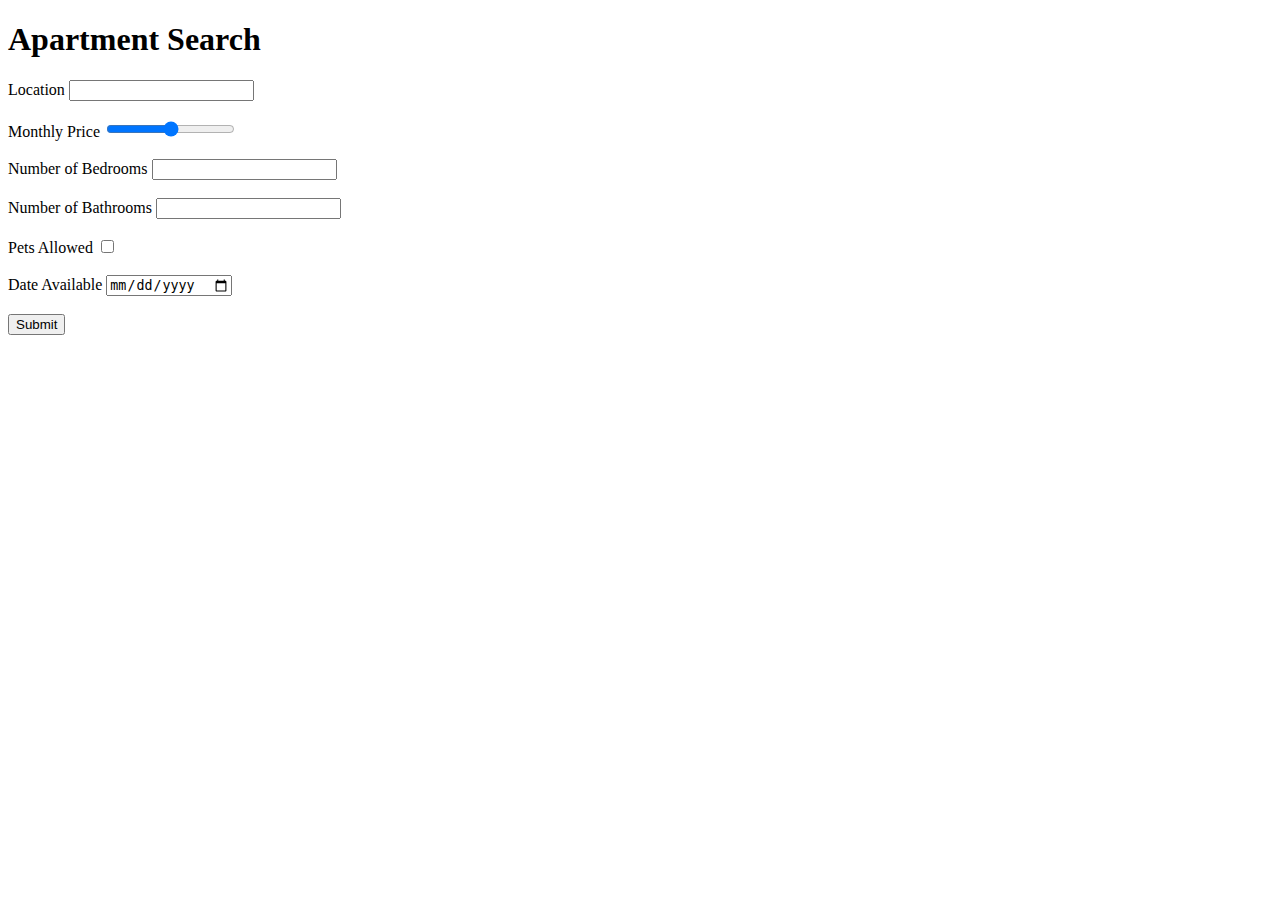
<file: 01_html-form-challenge/index.html>
<!DOCTYPE html>
<html lang="en">
  <head>
    <meta charset="UTF-8" />
    <meta name="viewport" content="width=device-width, initial-scale=1.0" />
    <title>HTML & CSS Sandbox</title>
  </head>
  <body>
    <h1>Apartment Search</h1>
    <form>
      <div>
        <label for="location">Location</label>
        <input type="text" name="location" id="location" />
      </div>
      <br />
      <div>
        <label for="price">Monthly Price</label>
        <input type="range" name="price" id="price" />
      </div>
      <br />
      <div>
        <label for="bedrooms">Number of Bedrooms</label>
        <input type="number" name="bedrooms" id="bedrooms" />
      </div>
      <br />
      <div>
        <label for="bathrooms">Number of Bathrooms</label>
        <input type="number" name="bathrooms" id="bathrooms" />
      </div>
      <br />
      <div>
        <label for="pets">Pets Allowed</label>
        <input type="checkbox" name="pets" id="pets" />
      </div>
      <br />
      <div>
        <label for="date">Date Available</label>
        <input type="date" name="date" id="date" />
      </div>
      <br />
      <input type="submit" />
    </form>
  </body>
</html>
</file>
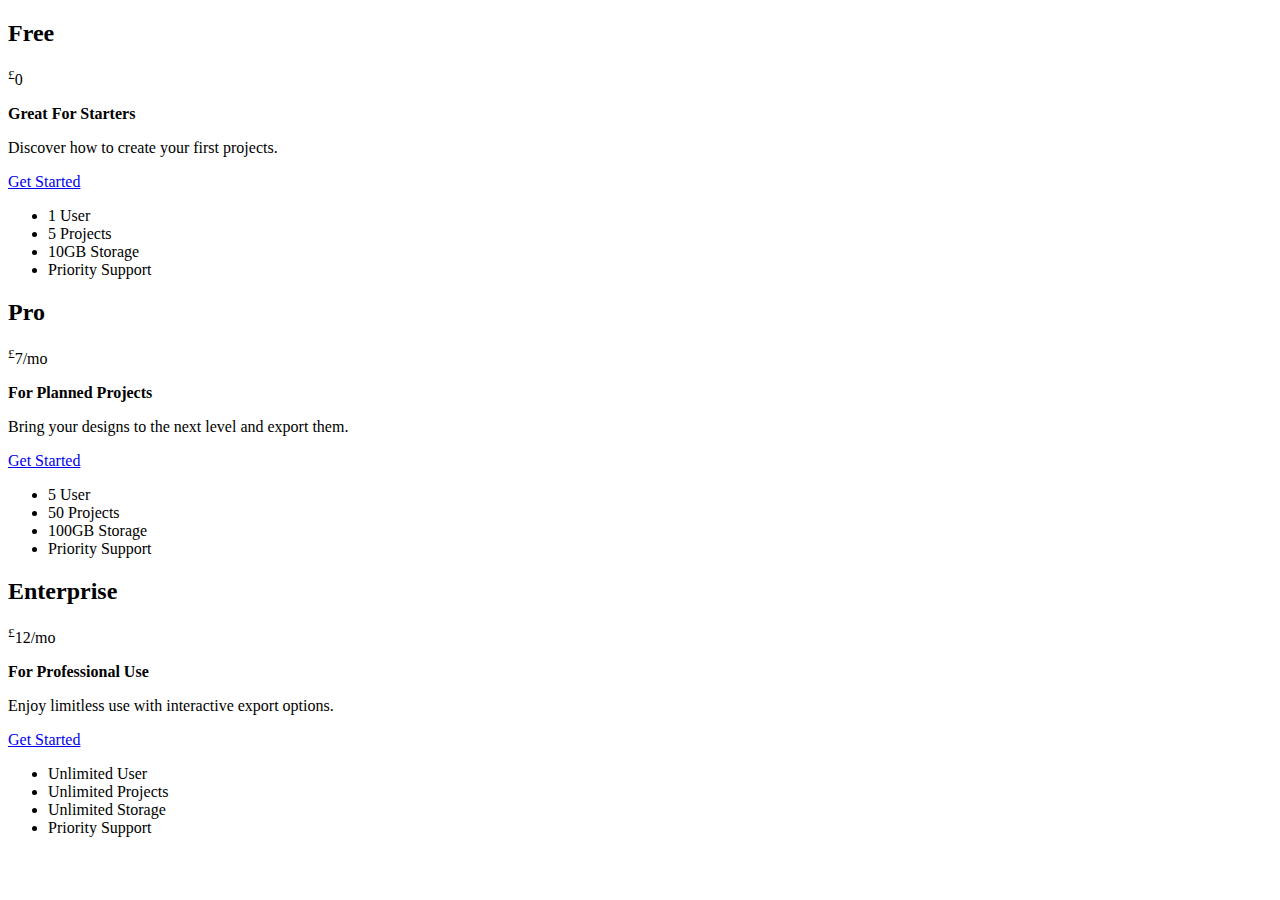
<file: 02_pricing-grid-html-challenge/index.html>
<!DOCTYPE html>
<html lang="en">
  <head>
    <meta charset="UTF-8" />
    <meta name="viewport" content="width=device-width, initial-scale=1.0" />
    <title>Pricing</title>

    <div class="container">
      <div class="pricing">
        <div class="card">
          <h2>Free</h2>
          <p class="price"><sup>£</sup>0</p>
          <p class="price-info"><strong>Great For Starters</strong></p>
          <p class="main-text">Discover how to create your first projects.</p>
          <a href="#" class="btn">Get Started</a>
          <ul>
            <li>1 User</li>
            <li>5 Projects</li>
            <li>10GB Storage</li>
            <li>Priority Support</li>
          </ul>
        </div>

        <div class="card">
          <h2>Pro</h2>
          <p class="price"><sup>£</sup>7<span>/mo</span></p>
          <p class="price-info"><strong>For Planned Projects</strong></p>
          <p class="main-text">
            Bring your designs to the next level and export them.
          </p>
          <a href="#" class="btn">Get Started</a>
          <ul>
            <li>5 User</li>
            <li>50 Projects</li>
            <li>100GB Storage</li>
            <li>Priority Support</li>
          </ul>
        </div>

        <div class="card">
          <h2>Enterprise</h2>
          <p class="price"><sup>£</sup>12<span>/mo</span></p>
          <p class="price-info"><strong>For Professional Use</strong></p>
          <p class="main-text">
            Enjoy limitless use with interactive export options.
          </p>
          <a href="#" class="btn">Get Started</a>
          <ul>
            <li>Unlimited User</li>
            <li>Unlimited Projects</li>
            <li>Unlimited Storage</li>
            <li>Priority Support</li>
          </ul>
        </div>
      </div>
    </div>
  </head>
  <body></body>
</html>
</file>
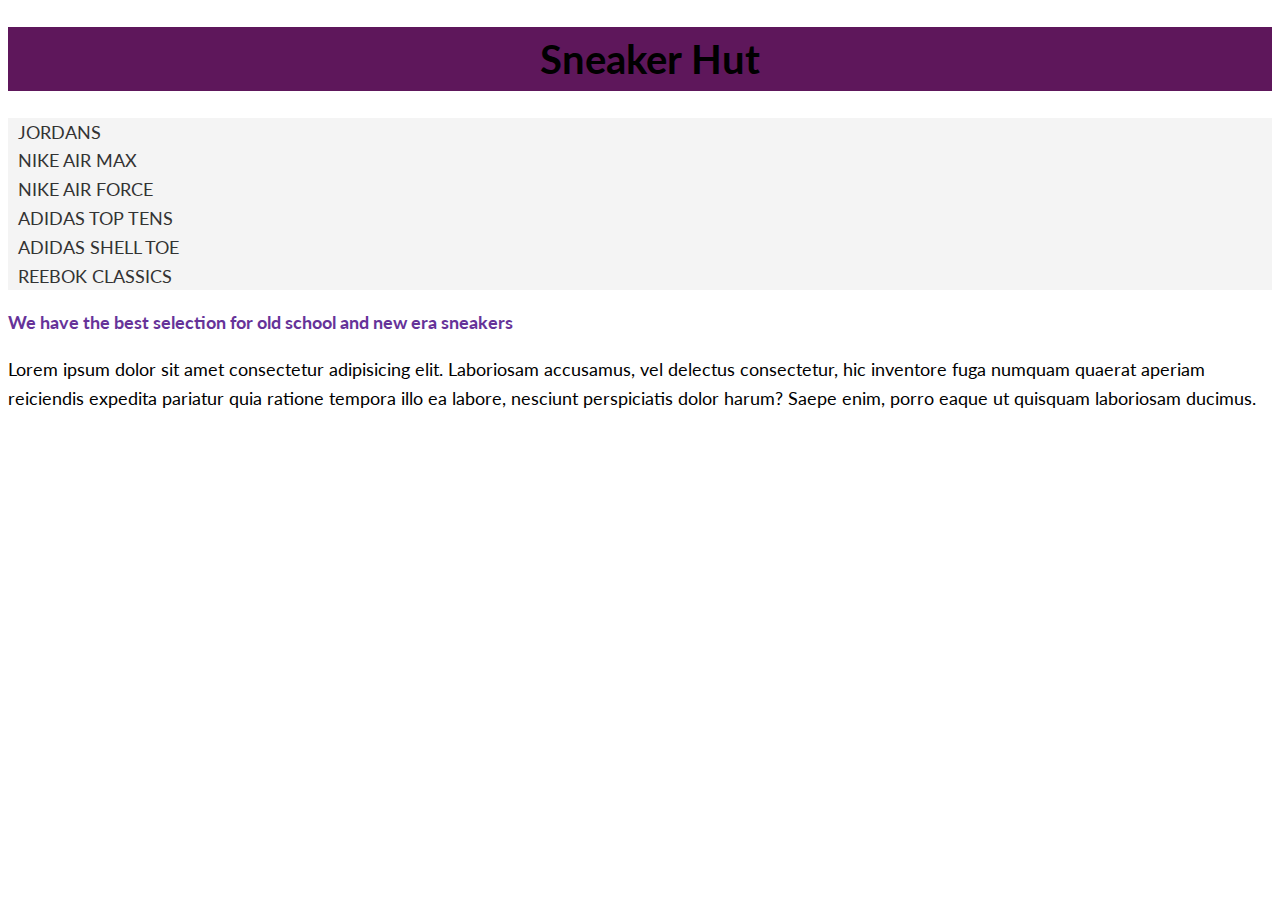
<file: 03_css-basics-challenge/index.html>
<!DOCTYPE html>
<html lang="en">
  <head>
    <meta charset="UTF-8" />
    <meta name="viewport" content="width=device-width, initial-scale=1.0" />
    <link rel="preconnect" href="https://fonts.googleapis.com" />
    <link rel="preconnect" href="https://fonts.gstatic.com" crossorigin />
    <link
      href="https://fonts.googleapis.com/css2?family=Inter:ital,opsz,wght@0,14..32,100..900;1,14..32,100..900&family=Lato:ital,wght@0,100;0,300;0,400;0,700;0,900;1,100;1,300;1,400;1,700;1,900&display=swap"
      rel="stylesheet"
    />
    <link rel="stylesheet" href="styles.css" />
    <title>HTML & CSS Sandbox</title>
  </head>
  <body>
    <header class="header">
      <h1>Sneaker Hut</h1>
    </header>

    <nav>
      <ul class="main-menu">
        <li><a href="#">Jordans</a></li>
        <li><a href="#">Nike Air Max</a></li>
        <li><a href="#">Nike Air Force</a></li>
        <li><a href="#">Adidas Top Tens</a></li>
        <li><a href="#">Adidas Shell Toe</a></li>
        <li><a href="#">Reebok Classics</a></li>
      </ul>
    </nav>

    <section>
      <p class="lead">
        We have the best selection for old school and new era sneakers
      </p>

      <p>
        Lorem ipsum dolor sit amet consectetur adipisicing elit. Laboriosam
        accusamus, vel delectus consectetur, hic inventore fuga numquam quaerat
        aperiam reiciendis expedita pariatur quia ratione tempora illo ea
        labore, nesciunt perspiciatis dolor harum? Saepe enim, porro eaque ut
        quisquam laboriosam ducimus.
      </p>
    </section>
  </body>
</html>
</file>
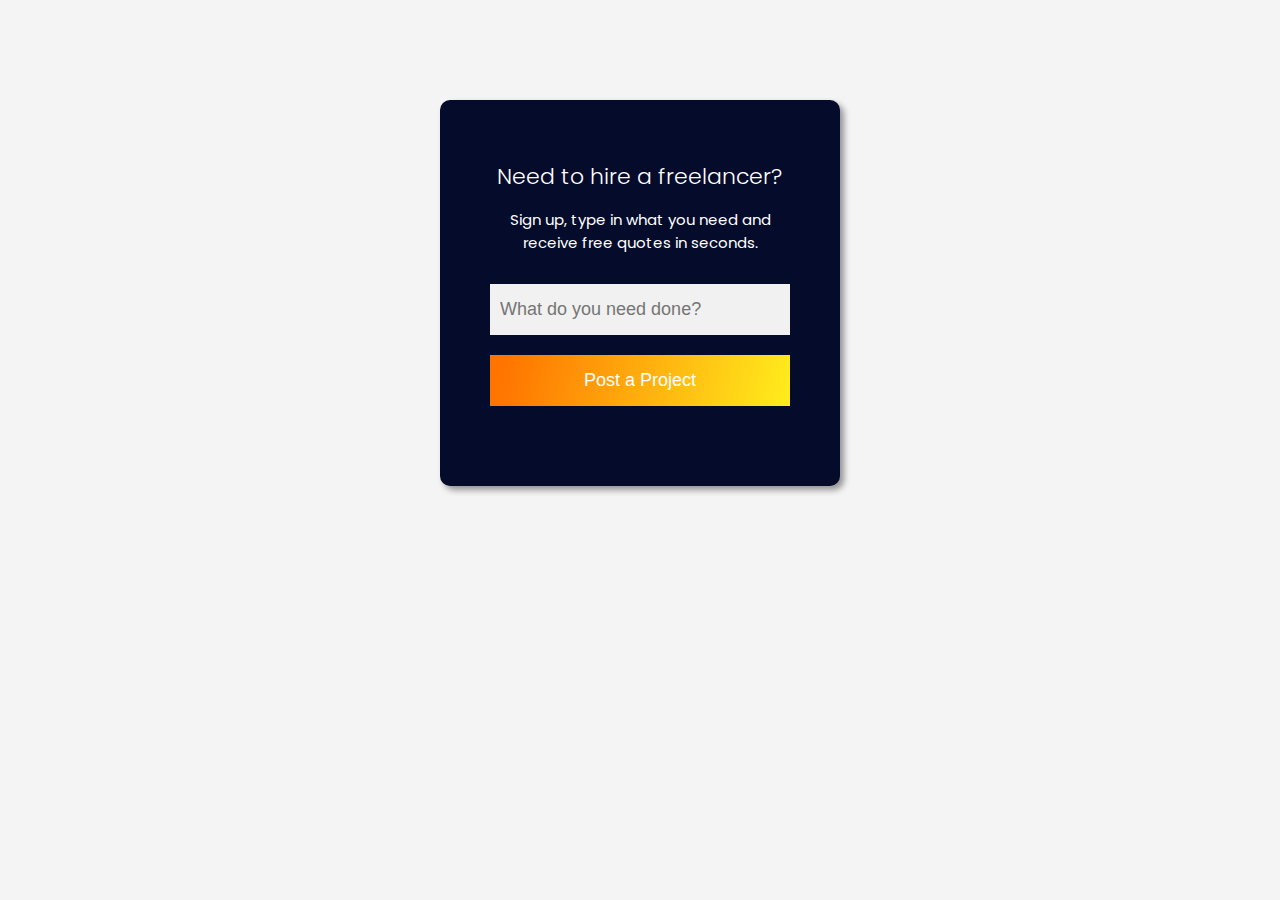
<file: 04_freelance-form-challenge/index.html>
<!DOCTYPE html>
<html lang="en">
  <head>
    <meta charset="UTF-8" />
    <meta name="viewport" content="width=device-width, initial-scale=1.0" />
    <link rel="preconnect" href="https://fonts.googleapis.com" />
    <link rel="preconnect" href="https://fonts.gstatic.com" crossorigin />
    <link
      href="https://fonts.googleapis.com/css2?family=Poppins:wght@300;400;500;600;700;800&display=swap"
      rel="stylesheet"
    />
    <link rel="stylesheet" href="styles.css" />
    <title>HTML & CSS Sandbox</title>
  </head>
  <body>
    <main>
      <div class="container">
        <div class="card">
          <h1>Need to hire a freelancer?</h1>
          <p>
            Sign up, type in what you need and receive free quotes in seconds.
          </p>
          <form>
            <div class="form-group">
              <input
                type="text"
                id="text"
                placeholder="What do you need done?"
              />
            </div>
            <div class="form-group">
              <button type="submit">Post a Project</button>
            </div>
          </form>
        </div>
      </div>
    </main>
  </body>
</html>
</file>
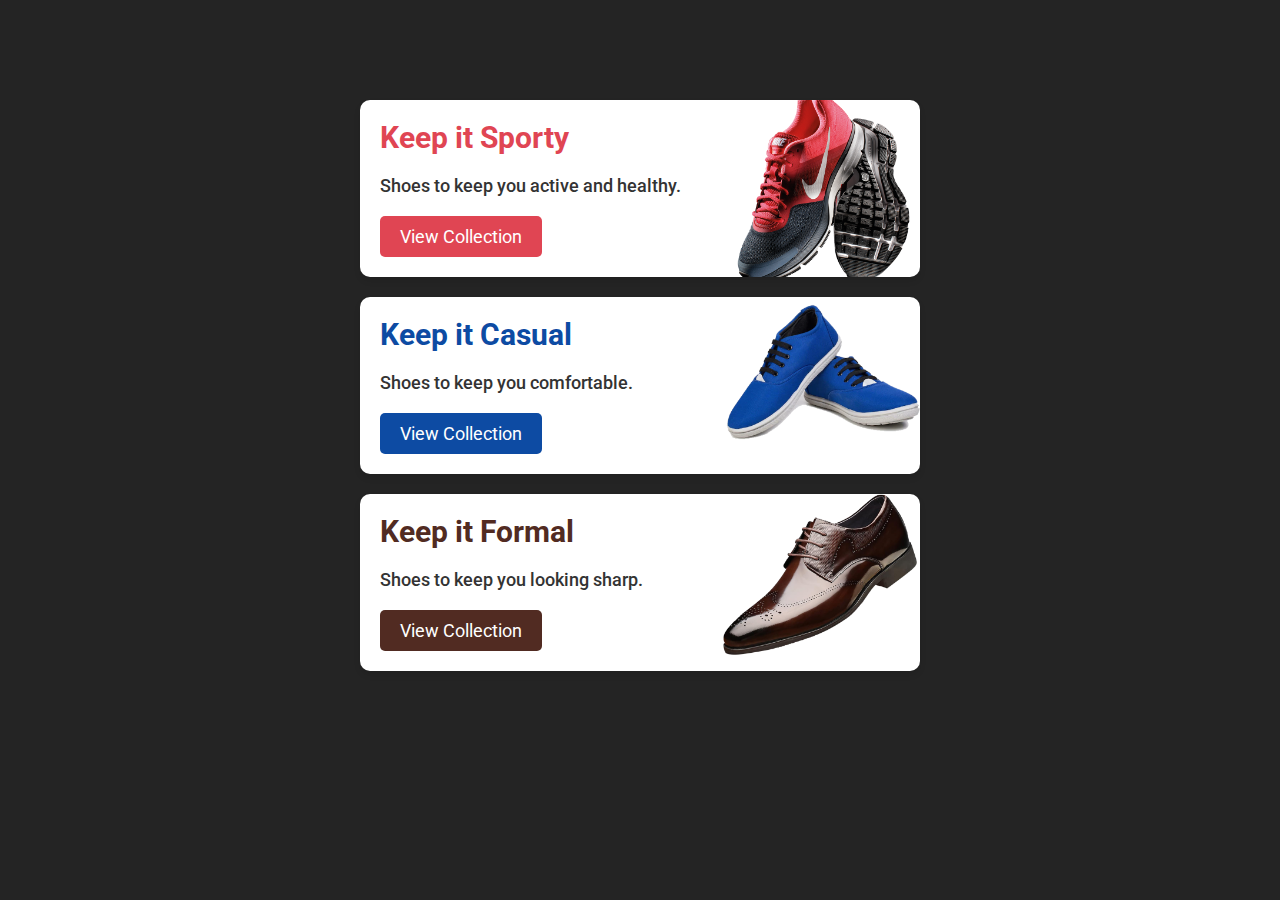
<file: 05_shoe-cards-project/index.html>
<!DOCTYPE html>
<html lang="en">
  <head>
    <meta charset="UTF-8" />
    <meta name="viewport" content="width=device-width, initial-scale=1.0" />
    <link rel="preconnect" href="https://fonts.googleapis.com" />
    <link rel="preconnect" href="https://fonts.gstatic.com" crossorigin />
    <link
      href="https://fonts.googleapis.com/css2?family=Roboto:wght@400;500;700&display=swap"
      rel="stylesheet"
    />
    <link rel="stylesheet" href="styles.css" />
    <title>HTML & CSS Sandbox</title>
  </head>
  <body>
    <div class="container">
      <div class="card card-sporty">
        <h2>Keep it Sporty</h2>
        <p>Shoes to keep you active and healthy.</p>
        <a href="#">View Collection</a>
      </div>
      <div class="card card-casual">
        <h2>Keep it Casual</h2>
        <p>Shoes to keep you comfortable.</p>
        <a href="#">View Collection</a>
      </div>
      <div class="card card-formal">
        <h2>Keep it Formal</h2>
        <p>Shoes to keep you looking sharp.</p>
        <a href="#">View Collection</a>
      </div>
    </div>
  </body>
</html>
</file>
<file: 03_css-basics-challenge/styles.css>
/* CSS Basics Challenge */

body {
  font-family: "Lato", sans-serif;
  font-size: 18px;
  line-height: 1.6;
}

header {
  background-color: #5e175b;
}

h1 {
  text-align: center;
  font-size: 40px;
  text-indent: 20px;
}

a {
  text-decoration: none;
  color: #333;
}

a:hover {
  color: rebeccapurple;
}

a:active {
  color: red;
}

ul {
  list-style-type: none;
  padding: 0;
}

ul.main-menu {
  background-color: #f4f4f4;
  text-transform: uppercase;
  text-indent: 10px;
}

p.lead {
  font-weight: bold;
  size: 20px;
  color: rebeccapurple;
}
</file>
<file: 04_freelance-form-challenge/styles.css>
* {
  margin: 0;
  padding: 0;
  box-sizing: border-box;
}

body {
  font-family: "Poppins", sans-serif;
  background: #f4f4f4;
}

.container {
  width: 400px;
  margin: 100px auto;
}

.card {
  background-color: #050b2b;
  color: #fff;
  border-radius: 10px;
  text-align: center;
  padding: 60px 50px;
  box-shadow: 4px 4px 6px rgba(0, 0, 0, 0.4);
}

.card h1 {
  font-size: 22px;
  margin-bottom: 15px;
  font-weight: 300;
}

.card p {
  font-size: 15px;
  margin-bottom: 30px;
}

.card .form-group {
  margin-bottom: 20px;
}

.card input[type="text"] {
  width: 100%;
  padding: 15px 10px;
  font-size: large;
  border: none;
  background-color: #f1f1f1;
}

.card button {
  width: 100%;
  padding: 15px 10px;
  font-size: large;
  border: none;
  background: linear-gradient(
    103deg,
    rgba(255, 117, 0, 1) 6%,
    rgba(255, 237, 29, 1) 100%
  );
  color: #fff;
  cursor: pointer;
}

.card button:hover {
  background: linear-gradient(
    103deg,
    rgba(235, 94, 0, 1) 25%,
    rgba(235, 180, 25, 1) 100%
  );
  color: #fff;
  cursor: pointer;
}
</file>
<file: 05_shoe-cards-project/styles.css>
* {
  margin: 0;
  padding: 0;
  box-sizing: border-box;
}

body {
  font-family: "Roboto", sans-serif;
  background-color: #242424;
}

.container {
  max-width: 600px;
  margin: 100px auto;
  padding: 0 20px;
}

/* Cards */

.card {
  background-color: white;
  margin: 20px 0;
  padding: 20px 20px 30px;
  border-radius: 10px;
  box-shadow: 0 4px 6px rgba(0, 0, 0, 0.1);
}

.card h2 {
  font-size: 30px;
  margin-bottom: 20px;
}

.card p {
  font-size: 18px;
  font-weight: 500;
  color: #333;
  margin-bottom: 30px;
}

/* Heading Colours */
.card-sporty h2 {
  color: #e04553;
}
.card-casual h2 {
  color: #0d4ba3;
}
.card-formal h2 {
  color: #512b22;
}

.card a {
  text-decoration: none;
  color: #fff;
  background-color: #333;
  padding: 10px 20px;
  border-radius: 5px;
  font-size: 18px;
}

.card a:hover {
  opacity: 0.9;
}

/* Link Colours */

.card-sporty a {
  background-color: #e04553;
}
.card-casual a {
  background-color: #0d4ba3;
}
.card-formal a {
  background-color: #512b22;
}

/* Background Images */

.card-sporty {
  background: #fff url("./images/sporty.png") no-repeat center right/ 200px;
}
.card-casual {
  background: #fff url("./images/casual.png") no-repeat center right/ 200px;
}
.card-formal {
  background: #fff url("./images/formal.png") no-repeat center right/ 200px;
}
</file>
